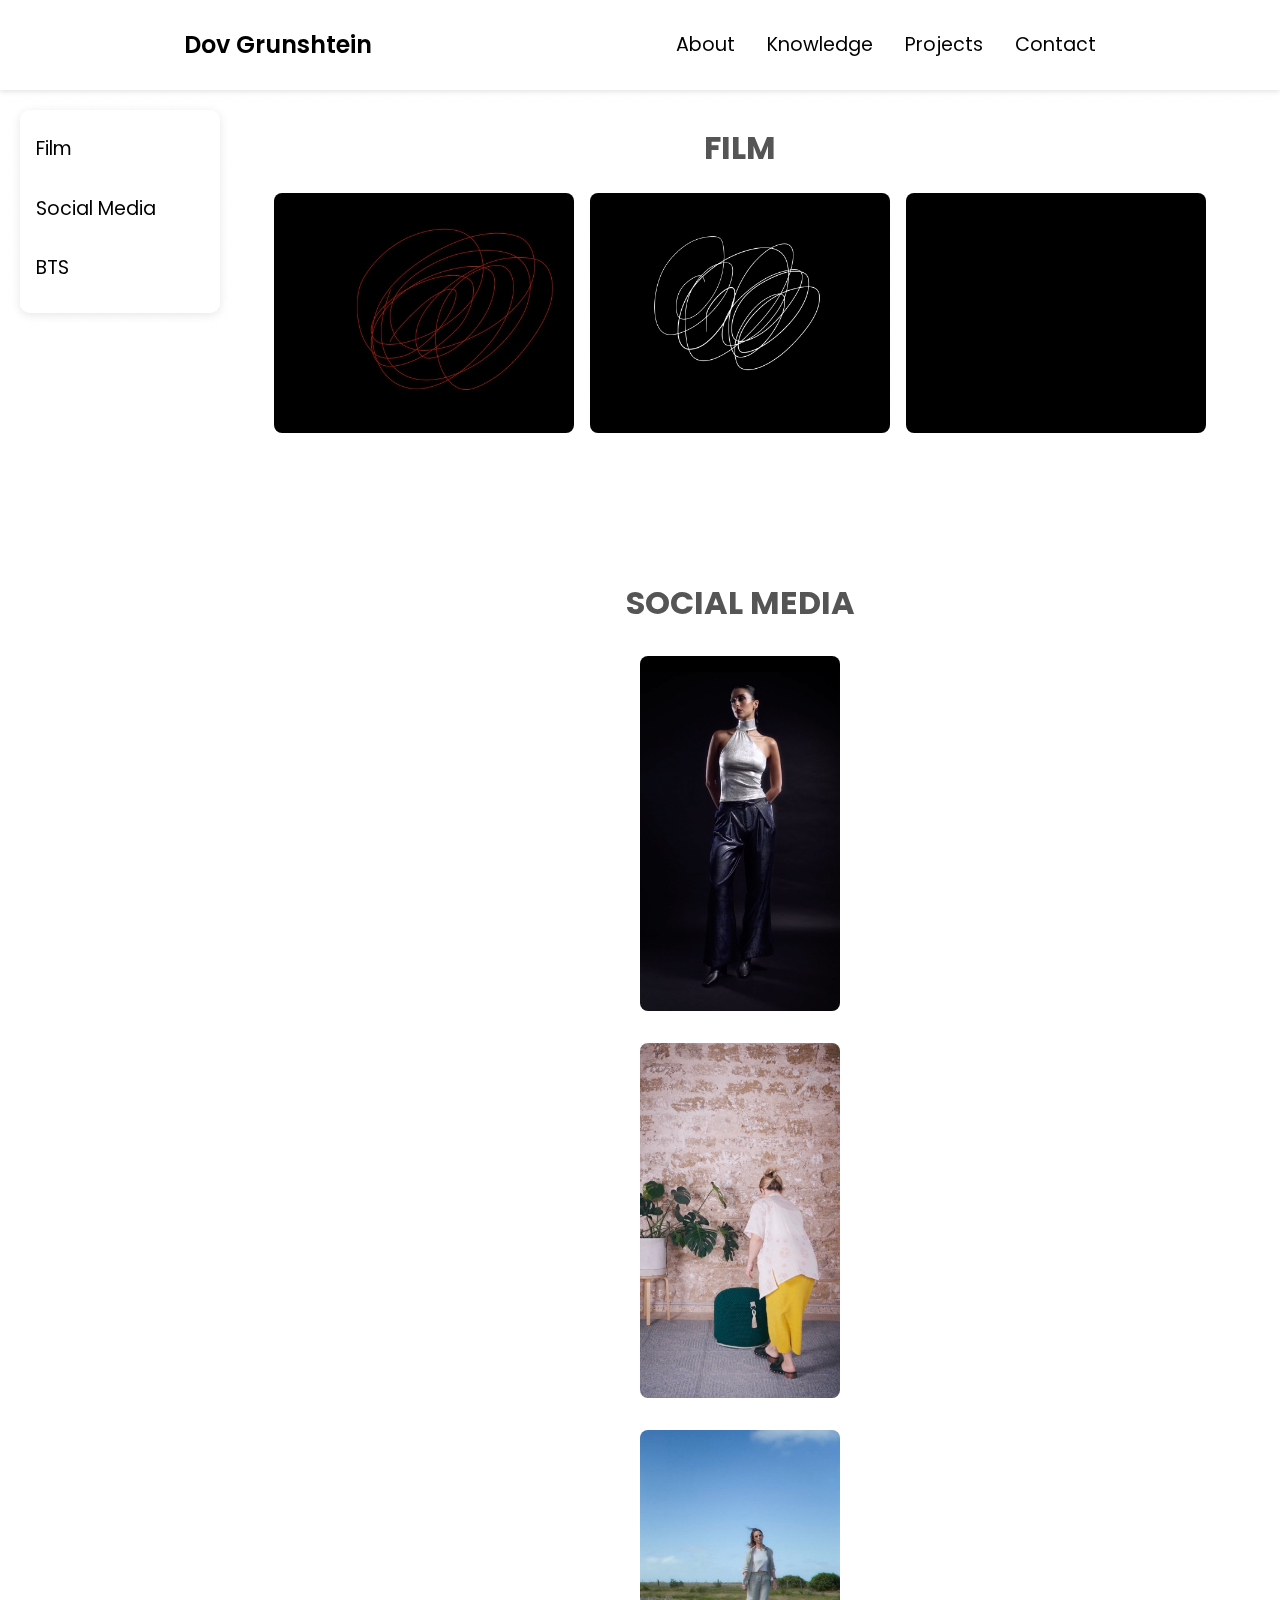
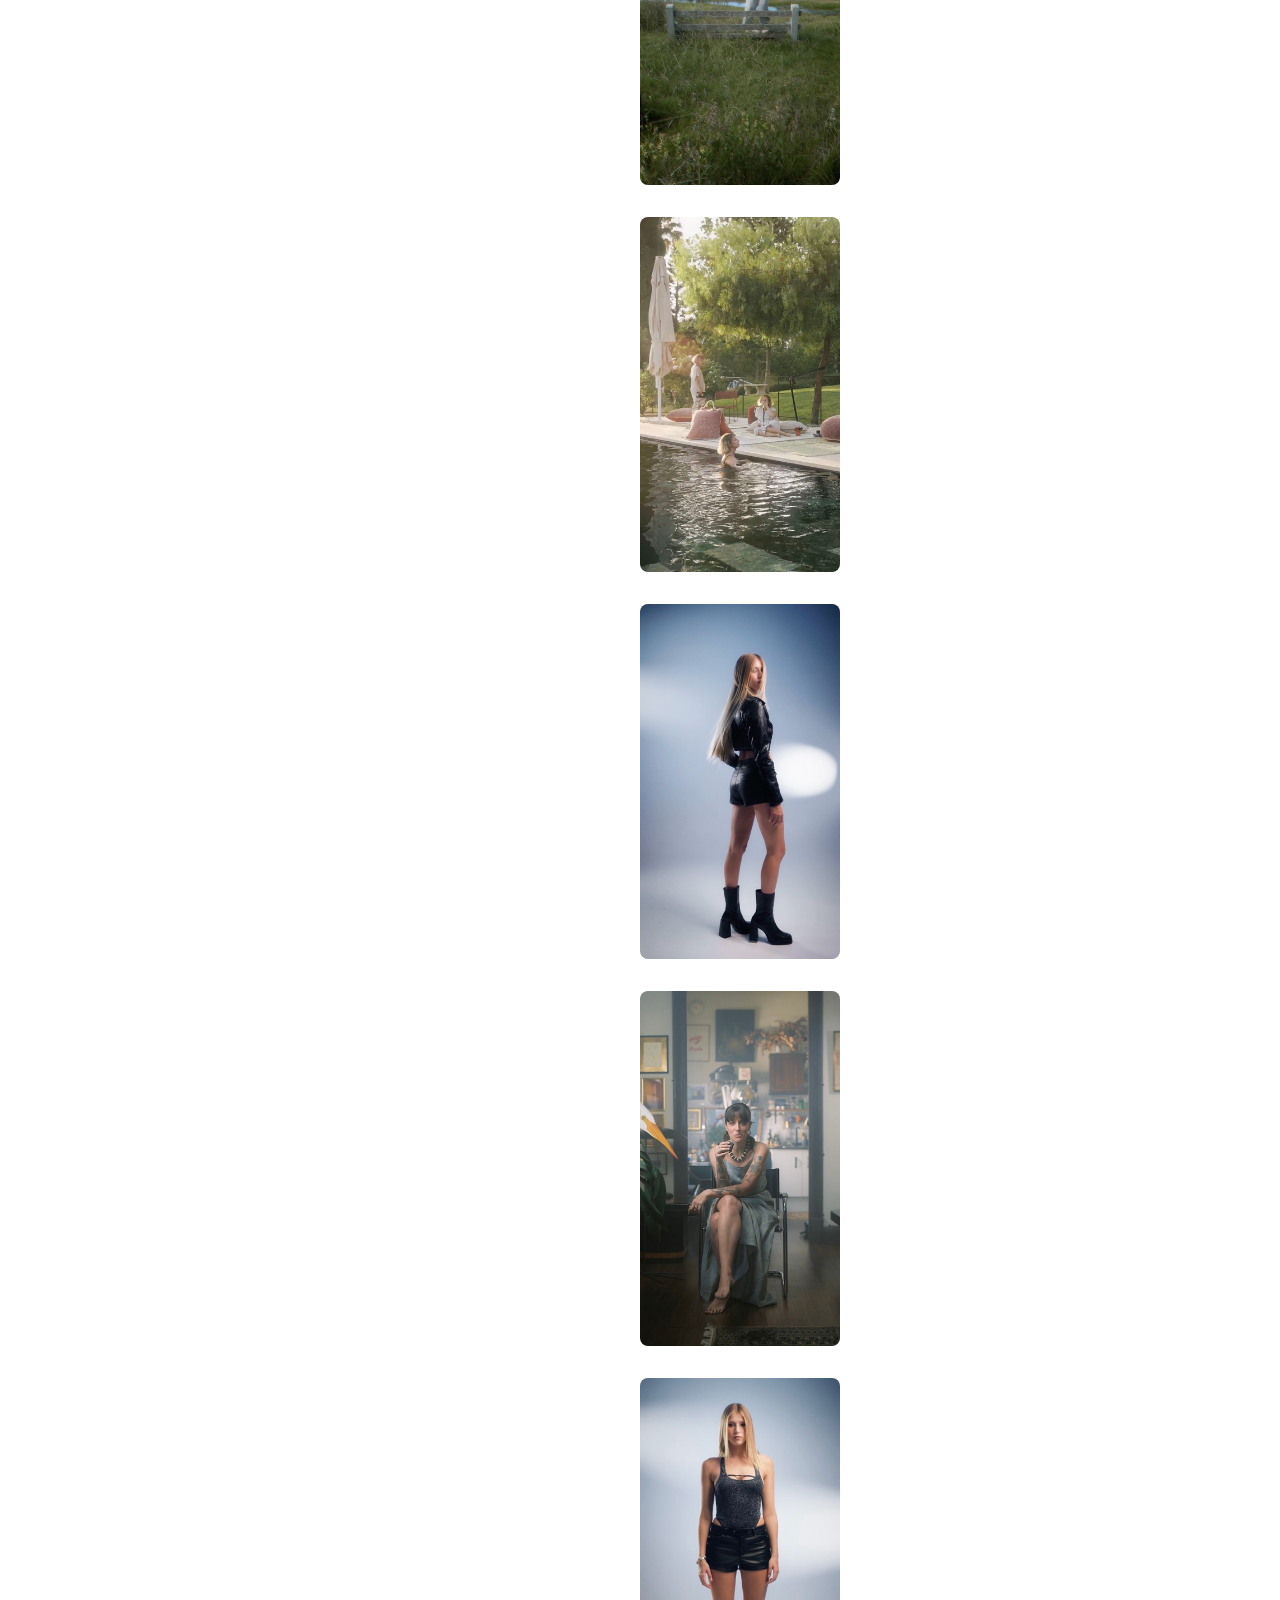
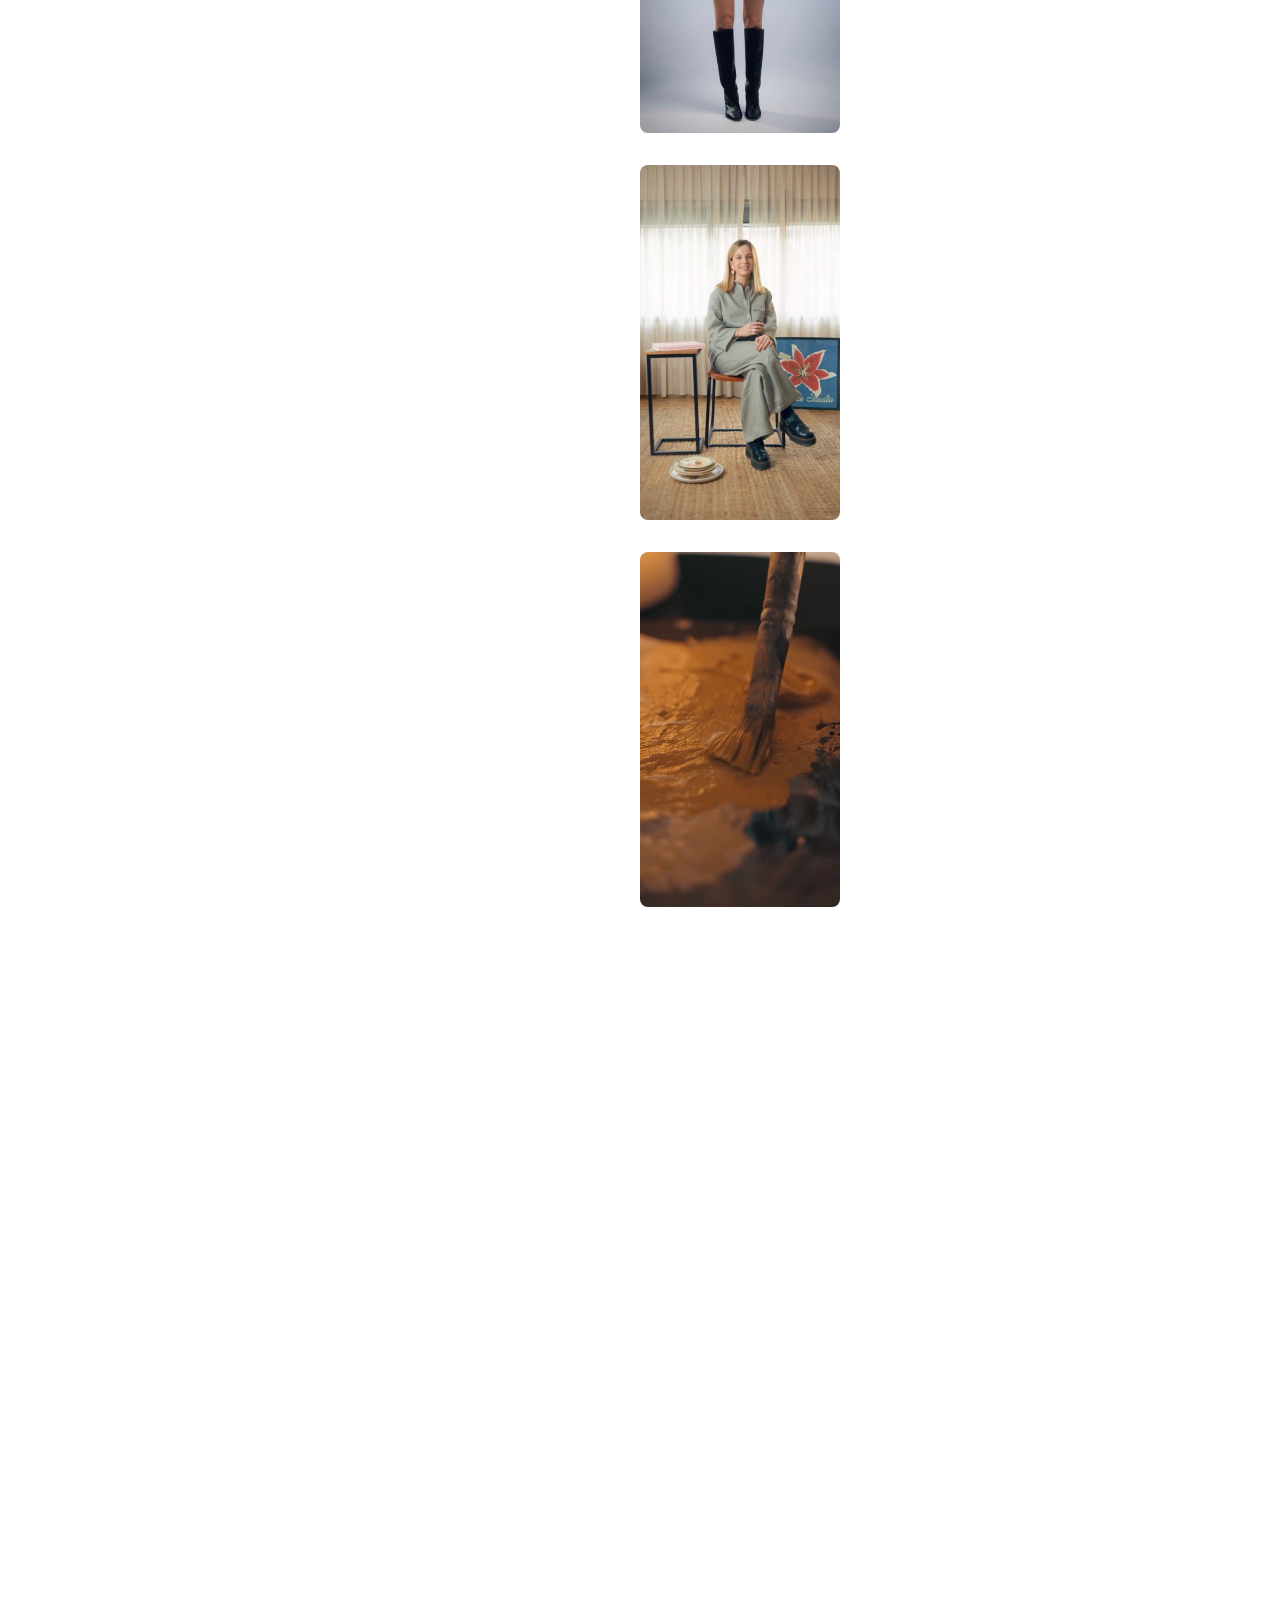
<file: projects.html>
<!DOCTYPE html>
<html lang="en">
  <head>
    <meta charset="UTF-8" />
    <meta name="viewport" content="width=device-width, initial-scale=1.0" />
    <title>Video Sections</title>
    <link rel="stylesheet" href="style.css" />
    <link rel="stylesheet" href="mediaqueries.css" media="print" onload="this.media='all'" />
    <style>
      .logo a {
        cursor: default;
      }
    </style>
  </head>
  <body>
    <!-- DESKTOP NAV -->
    <nav id="desktop-nav">
      <div class="logo"><a href="index.html">Dov Grunshtein</a></div>
      <div>
        <ul class="nav-links">
          <li><a href="index.html#about">About</a></li>
          <li><a href="index.html#experience">Knowledge</a></li>
          <li><a href="index.html#projects">Projects</a></li>
          <li><a href="index.html#contact">Contact</a></li>
        </ul>
      </div>
    </nav>

    <!-- HAMBURGER NAV -->
    <nav id="hamburger-nav">
      <div class="logo"><a href="index.html">Dov Grunshtein</a></div>
      <div class="hamburger-menu">
        <div class="hamburger-icon" onclick="toggleMenu()">
          <span></span>
          <span></span>
          <span></span>
        </div>
        <div class="menu-links">
          <li><a href="index.html#about" onclick="toggleMenu()">About</a></li>
          <li><a href="index.html#experience" onclick="toggleMenu()">Knowledge</a></li>
          <li><a href="index.html#projects" onclick="toggleMenu()">Projects</a></li>
          <li><a href="index.html#contact" onclick="toggleMenu()">Contact</a></li>
        </div>
      </div>
    </nav>

    <!-- Sidebar -->
    <div class="sidebar">
      <ul>
        <li><a href="#film">Film</a></li>
        <li><a href="#social">Social Media</a></li>
        <li><a href="#bts">BTS</a></li>
      </ul>
    </div>

    <!-- SECTIONS -->
    <section id="film" class="project-section">
      <h2 class="section-title">FILM</h2>
      <div class="video-row horizontal">
        <div class="video-thumbnail" data-video-src="videos/About Especie Humana HD.mp4">
          <img src="thumbnails/videos/About Especie Humana HD_thumb.jpg" alt="About Especie Humana" loading="lazy" />
        </div>
        <div class="video-thumbnail" data-video-src="videos/ThirdVertical.mp4">
          <img src="thumbnails/videos/ThirdVertical_thumb.jpg" alt="Third Vertical" loading="lazy" />
        </div>
        <div class="video-thumbnail" data-video-src="videos/Especie humana.mp4">
          <img src="thumbnails/videos/Especie humana_thumb.jpg" alt="Especie Humana" loading="lazy" />
        </div>
      </div>
    </section>

    <section id="social" class="project-section">
      <h2 class="section-title">SOCIAL MEDIA</h2>
      <div class="video-row vertical">
        <div class="video-thumbnail vertical" data-video-src="videos/Drop 2 - reel 2.aep.mp4">
          <img src="thumbnails/videos/Drop 2 - reel 2.aep_thumb.jpg" alt="Drop 2" loading="lazy" />
            </a>
        </div>
        <div class="video-thumbnail vertical" data-video-src="videos/iota Soft Living 1.MP4">
          <img src="thumbnails/videos/iota Soft Living 1_thumb.jpg" alt="Iota Soft Living" loading="lazy" />
            </a>
        </div>
        <div class="video-thumbnail vertical" data-video-src="videos/Tana6.mp4">
          <img src="thumbnails/videos/Tana6_thumb.jpg" alt="Tana 6" loading="lazy" />
            </a>
        </div>
        <div class="video-thumbnail vertical" data-video-src="videos/Reel 4.mp4">
          <img src="thumbnails/videos/Reel 4_thumb.jpg" alt="Reel 4" loading="lazy" />
            </a>
        </div>
        <div class="video-thumbnail vertical" data-video-src="videos/Main reel 10 - Drop 1 .mp4">
          <img src="thumbnails/videos/Main reel 10 - Drop 1_thumb.jpg" alt="Main Reel 10" loading="lazy" />
            </a>
        </div>
        <div class="video-thumbnail vertical" data-video-src="videos/Ceci Gervaso.mp4">
          <img src="thumbnails/videos/Ceci Gervaso_thumb.jpg" alt="Ceci Gervaso" loading="lazy" />
            </a>
        </div>
        <div class="video-thumbnail vertical" data-video-src="videos/Reel 3.3.mp4">
          <img src="thumbnails/videos/Reel 3.3_thumb.jpg" alt="Reel 3.3" loading="lazy" />
            </a>
        </div>
        <div class="video-thumbnail vertical" data-video-src="videos/Jose 4.mp4">
          <img src="thumbnails/videos/Jose 4_thumb.jpg" alt="Jose 4" loading="lazy" />
            </a>
        </div>
        <div class="video-thumbnail vertical" data-video-src="videos/Pieza 3.mp4">
          <img src="thumbnails/videos/Pieza 3_thumb.jpg" alt="Pieza 3" loading="lazy" />
            </a>
        </div>
    <a href="https://www.youtube.com/watch?v=NaKt1W-xopY" target="_blank">
          <img src="thumbnails/videos/Alfonso_thumb.jpg" alt="Alfonso" loading="lazy" />
            </a>
        </div>
        <div class="video-thumbnail vertical" data-video-src="videos/Dani Kaplan Mirando Cultura.mp4">
          <img src="thumbnails/videos/Dani Kaplan Mirando Cultura_thumb.jpg" alt="Dani Kaplan" loading="lazy" />
            </a>
        </div>
        <div class="video-thumbnail vertical" data-video-src="videos/Reel1.mp4">
          <img src="thumbnails/videos/Reel1_thumb.jpg" alt="Reel 1" loading="lazy" />
            </a>
        </div>
      </div>
    </section>
    
    <section id="bts" class="project-section">
      <h2 class="section-title">BTS</h2>
      <div class="video-row horizontal">
        <div class="video-thumbnail" data-video-src="videos/Amex BTS2.mp4">
          <img src="thumbnails/videos/Amex BTS2_thumb.jpg" alt="Amex BTS" loading="lazy" />
        </div>
        <div class="video-thumbnail" data-video-src="videos/CAPCOM 9.mp4">
          <img src="thumbnails/videos/CAPCOM 9_thumb.jpg" alt="CAPCOM 9" loading="lazy" />
        </div>
      </div>
    </section>

    <!-- Video Popup -->
    <div id="video-popup-overlay">
      <div class="video-popup-container">
        <video id="popup-video" controls preload="none">
          Your browser does not support the video tag.
        </video>
        <button class="close-popup" onclick="closeVideoPopup()">&times;</button>
      </div>
    </div>

    <script src="script.js" defer></script>
  </body>
</html>
</file>
<file: mediaqueries.css>
@media screen and (max-width: 1400px) {
  #profile {
    height: 83vh;
    margin-bottom: 6rem;
  }
  .about-containers {
    flex-wrap: wrap;
  }
  #contact,
  #projects {
    height: fit-content;
  }
}

@media screen and (max-width: 1200px) {
  #desktop-nav {
    display: none;
  }
  #hamburger-nav {
    display: flex;
  }
  #experience,
  .experience-details-container {
    margin-top: 2rem;
  }
  #profile,
  .section-container {
    display: block;
  }
  .arrow {
    display: none;
  }
  section,
  .section-container {
    height: fit-content;
  }
  section {
    margin: 0 5%;
  }
  .section__pic-container {
    width: 275px;
    height: 275px;
    margin: 0 auto 2rem;
  }
  .about-containers {
    margin-top: 0;
  }
}

@media screen and (max-width: 600px) {
  #contact,
  footer {
    height: 40vh;
  }
  #profile {
    height: 83vh;
    margin-bottom: 0;
  }
  article {
    font-size: 1rem;
  }
  footer nav {
    height: fit-content;
    margin-bottom: 2rem;
  }
  .about-containers,
  .contact-info-upper-container,
  .btn-container {
    flex-wrap: wrap;
  }
  .contact-info-container {
    margin: 0;
  }
  .contact-info-container p,
  .nav-links li a {
    font-size: 1rem;
  }
  .experience-sub-title {
    font-size: 1.25rem;
  }
  .logo {
    font-size: 1.5rem;
  }
  .nav-links {
    flex-direction: column;
    gap: 0.5rem;
    text-align: center;
  }
  .section__pic-container {
    width: auto;
    height: 46vw;
    justify-content: center;
  }
  .section__text__p2 {
    font-size: 1.25rem;
  }
  .title {
    font-size: 2rem;
  }
  .text-container {
    text-align: justify;
  }
}
</file>
<file: style.css>
/* GENERAL RESETS AND BASE STYLES */
@import url("https://fonts.googleapis.com/css2?family=Poppins:wght@300;400;500;600&display=swap");

* {
  margin: 0;
  padding: 0;
  box-sizing: border-box;
}

html {
  scroll-behavior: smooth;
  -webkit-overflow-scrolling: touch; /* For smoother scrolling on iOS */
}

body {
  font-family: "Poppins", sans-serif;
  color: rgb(85, 85, 85); /* Default text color */
  background-color: #ffffff; /* Explicit background color */
  display: flex;
  flex-direction: column;
  align-items: center; /* Center direct children of body (nav, main, footer) */
  min-height: 100vh;
  line-height: 1.6; /* Improved default line height */
}

/* Optional: Cool background effect from your CSS */
body::before {
  content: '';
  position: fixed;
  top: 0;
  left: 0;
  width: 100%;
  height: 100%;
  background: linear-gradient(45deg, rgba(230,230,230,0.05) 25%, transparent 25%),
              linear-gradient(-45deg, rgba(230,230,230,0.05) 25%, transparent 25%),
              linear-gradient(45deg, transparent 75%, rgba(230,230,230,0.05) 75%),
              linear-gradient(-45deg, transparent 75%, rgba(230,230,230,0.05) 75%);
  background-size: 20px 20px;
  background-position: 0 0, 0 10px, 10px -10px, -10px 0px;
  opacity: 0.5; /* Adjusted opacity */
  pointer-events: none;
  z-index: -1;
}

p {
  color: rgb(85, 85, 85);
}

a {
  color: black;
  text-decoration: none;
  transition: all 300ms ease;
}

/* MAIN CONTENT WRAPPER */
main {
  width: 100%;
  max-width: 1200px; /* Max width for the main content area */
  padding: 0 1rem; /* Padding on sides for smaller screens */
  display: flex;
  flex-direction: column;
  align-items: center; /* Center sections within main */
  flex-grow: 1; /* Allow main to grow and push footer down */
}

/* NAVIGATION */
nav {
  width: 100%;
  display: flex;
  justify-content: space-around; /* Distributes space between logo and links */
  align-items: center;
  padding: 1rem 2rem; /* Vertical and horizontal padding */
  min-height: 10vh;
  background-color: #fff;
  box-shadow: 0 2px 5px rgba(0, 0, 0, 0.1);
  position: sticky;
  top: 0;
  z-index: 1000;
}

.logo {
  font-size: 1.5rem;
  font-weight: 600;
  white-space: nowrap;
}
.logo a {
  color: black; /* Ensure logo link color */
}

/* Desktop Navigation Links */
#desktop-nav .nav-links {
  display: flex;
  gap: 2rem;
  list-style: none;
  font-size: 1.2rem;
}

#desktop-nav .nav-links a {
  position: relative; /* For hover effect */
}

#desktop-nav .nav-links a::after {
  content: '';
  position: absolute;
  width: 0;
  height: 2px;
  bottom: -5px;
  left: 50%;
  transform: translateX(-50%);
  background-color: #333;
  transition: width 0.3s ease;
}

#desktop-nav .nav-links a:hover::after {
  width: 100%;
}

/* Hamburger Navigation (Initially hidden on desktop) */
#hamburger-nav {
  display: none; /* Hidden by default, shown via media query */
  /* Common nav styles are inherited */
}

.hamburger-menu {
  position: relative; /* For positioning menu-links */
  display: inline-block; /* Allows it to sit nicely with the logo */
}

#hamburger-nav .logo {
  margin-right: auto; /* Pushes hamburger icon to the right */
}

.hamburger-icon {
  display: flex;
  flex-direction: column;
  justify-content: space-between;
  height: 20px;
  width: 25px;
  cursor: pointer;
  transition: all 0.3s ease-in-out;
}

.hamburger-icon span {
  width: 100%;
  height: 2px;
  background-color: black;
  transition: all 0.3s cubic-bezier(0.68, -0.6, 0.32, 1.6);
  transform-origin: left;
}

.hamburger-icon.open span:first-child {
  transform: rotate(45deg) translate(0px, -1px);
}
.hamburger-icon.open span:nth-child(2) {
  opacity: 0;
  transform: translateX(-10px);
}
.hamburger-icon.open span:last-child {
  transform: rotate(-45deg) translate(0px, 1px);
}

.menu-links {
  position: absolute;
  top: calc(100% + 10px); /* Position below hamburger */
  right: 0; /* Align to the right */
  background-color: white;
  width: max-content;
  min-width: 200px;
  max-height: 0;
  overflow: hidden;
  transition: max-height 0.5s cubic-bezier(0.68, -0.6, 0.32, 1.6), opacity 0.5s ease, transform 0.5s cubic-bezier(0.68, -0.6, 0.32, 1.6);
  z-index: 1001;
  box-shadow: 0 4px 15px rgba(0, 0, 0, 0.1);
  border-radius: 8px;
  transform-origin: top right;
  transform: scaleY(0);
  opacity: 0;
}
.menu-links ul { /* Add this if your li elements are directly in .menu-links */
    list-style: none;
    padding: 0;
    margin: 0;
}


.menu-links.open {
  max-height: 300px; /* Adjust as needed */
  transform: scaleY(1);
  opacity: 1;
}

.menu-links li {
  list-style: none;
}

.menu-links a {
  display: block;
  padding: 12px 20px;
  text-align: left;
  font-size: 1.1rem;
  color: black;
  text-decoration: none;
  transition: background-color 0.3s ease, color 0.3s ease;
  white-space: nowrap;
}

.menu-links a:hover {
  background-color: #f0f0f0;
  color: #333;
}


/* SECTIONS */
section {
  width: 100%; /* Sections take full width of their container (main) */
  padding: 5vh 1rem; /* Vertical and horizontal padding, adjust horizontal for mobile */
  margin-bottom: 3rem; /* Equal gap between sections */
  min-height: auto; /* Let content define height, avoid fixed 96vh */
  display: flex;
  flex-direction: column;
  align-items: center; /* Center content horizontally */
  text-align: center; /* Center text by default */
  opacity: 1; /* Changed from 0 to 1 to make sections visible by default */
  transform: translateY(0); /* Changed from translateY(20px) to 0 */
  transition: opacity 0.6s ease-out, transform 0.6s ease-out; /* Smooth transition */
}
section:last-child {
    margin-bottom: 0; /* No margin for the very last section before footer */
}

/* For Intersection Observer animation - now this will add the animation effect */
section.visible {
  animation: fadeInUp 0.6s ease-out forwards;
}

@keyframes fadeInUp {
  from {
    opacity: 0;
    transform: translateY(20px);
  }
  to {
    opacity: 1;
    transform: translateY(0);
  }
}

.section-container {
  display: flex;
  flex-direction: column; /* Default stack */
  align-items: center;
  gap: 2rem;
  width: 100%;
}

/* Titles and Text */
.title {
  font-size: 2.5rem;
  margin-bottom: 1rem;
  color: #333;
}

.section__text__p1 {
  font-size: 1.25rem; /* E.g., "Hello I'm", "Get to know more" */
  margin-bottom: 0.5rem;
}

.section__text__p2 {
  font-size: 1.5rem; /* E.g., "1,2,3 SHOOT!" */
  margin-bottom: 1.5rem;
}

/* PROFILE SECTION */
#profile {
  display: flex;
  flex-direction: column; /* Stack image and text vertically by default */
  justify-content: center;
  align-items: center;
  gap: 2rem;
  min-height: 90vh; /* Adjust as needed */
}

.section__pic-container {
  display: flex;
  justify-content: center;
  align-items: center;
  width: 300px; /* Increased from 250px */
  height: 300px; /* Increased from 250px */
  border-radius: 50%;
  overflow: hidden;
  transition: transform 0.5s ease, filter 0.5s ease;
  filter: grayscale(20%);
}

.section__pic-container:hover {
  transform: scale(1.05);
  filter: grayscale(0%);
  }
.section__pic-container img {
  width: 100%;
  height: 100%;
  object-fit: cover;
}
/* Parallax effect on profile image (optional, from your script) */
#profile .section__pic-container img.parallax-effect {
    /* JS will handle transform */
}


.section__text {
  /* Styles for .section__text__p1, .title, .section__text__p2 are above */
}

#socials-container { /* Assuming this is for future use, currently not in HTML */
  display: flex;
  justify-content: center;
  margin-top: 1rem;
  gap: 1rem;
}
.icon {
  cursor: pointer;
  height: 2rem;
  width: 2rem; /* Ensure square icons */
}

/* BUTTONS */
.btn-container {
  display: flex;
  justify-content: center;
  gap: 1rem;
  margin-top: 1.5rem;
}

.btn {
  font-weight: 600;
  padding: 0.8rem 1.5rem;
  width: auto;
  min-width: 8rem;
  border-radius: 2rem;
  border: rgb(53, 53, 53) 0.1rem solid;
  position: relative; /* For hover effect from your CSS */
  overflow: hidden; /* For hover effect */
  transition: all 0.3s ease;
}
.btn::before { /* Ripple effect from your CSS */
  content: '';
  position: absolute;
  top: 50%;
  left: 50%;
  width: 0;
  height: 0;
  background: rgba(255, 255, 255, 0.2);
  border-radius: 50%;
  transform: translate(-50%, -50%);
  transition: width 0.6s ease, height 0.6s ease;
}
.btn:hover::before {
  width: 300px; /* Adjust size of ripple */
  height: 300px;
}

.btn-color-1, /* Dark background, light text */
.btn-color-2:hover {
  background: rgb(53, 53, 53);
  color: white;
}
.btn-color-1:hover {
  background: rgb(0, 0, 0);
  transform: translateY(-2px);
}

.btn-color-2 { /* Light background, dark text */
  background: none;
  color: rgb(53, 53, 53);
}
/* .btn-color-2:hover is already defined above */


/* ABOUT SECTION */
#about .section-container {
  flex-direction: column; /* Stack image and text container by default */
  gap: 2rem;
  width: 100%;
  max-width: 1200px; /* Limit maximum width */
  margin: 0 auto; /* Center the container */
}

.about-pic-container {
  width: 200px; /* Default size for mobile */
  height: 200px;
  margin: 0 auto; /* Center the image container */
  border-radius: 1rem; /* Add subtle curve to corners */
  overflow: hidden;
}

.about-pic {
  border-radius: 1rem; /* Match container's border radius */
  width: 100%;
  height: 100%;
  object-fit: cover;
}

.about-details-container {
  display: flex;
  flex-direction: column;
  align-items: center;
  gap: 1.5rem;
  width: 100%;
}

.text-container {
  text-align: center;
  width: 100%;
  max-width: 800px; /* Match the width of the boxes */
  margin: 0 auto; /* Center the container */
  padding: 0 1rem; /* Add padding to match box spacing */
}

.text-container p {
  text-align: center;
  hyphens: none;
  width: 100%;
  word-break: keep-all;
  white-space: normal;
}

.about-containers {
  display: flex;
  flex-direction: column; /* Stack on mobile */
  gap: 1.5rem;
  width: 100%;
  justify-content: center;
}

/* Large screens (Desktops) */
@media screen and (min-width: 993px) {
  #about .section-container {
    flex-direction: row; /* Place image and content side by side */
    align-items: flex-start; /* Align items to the top */
    gap: 4rem; /* More space between image and content */
}

  .about-pic-container {
    width: 400px; /* Larger size for desktop */
  height: 400px;
    flex-shrink: 0; /* Prevent image from shrinking */
    border-radius: 1.5rem; /* Slightly larger radius for desktop */
}

  .text-container {
    margin-top: 0; /* Remove top margin to align with picture */
    padding: 0;
    max-width: 800px;
}

  .about-containers {
    flex-direction: row; /* Place boxes side by side */
    justify-content: flex-start; /* Align boxes to the start */
    gap: 2rem;
    flex: 1; /* Take remaining space */
  }

  .details-container {
    flex: 1; /* Make boxes take equal width */
    max-width: none; /* Remove max-width restriction */
  }

  .section__pic-container {
    width: 350px; /* Increased from 300px */
    height: 350px; /* Increased from 300px */
  }
}

.details-container {
  padding: 1.5rem;
  background: white;
  border-radius: 1.5rem;
  border: rgb(200, 200, 200) 0.1rem solid;
  text-align: center;
  width: 100%;
  max-width: 350px;
  margin: 0 auto;
  transition: transform 0.3s ease, box-shadow 0.3s ease;
  position: relative;
}

.details-container:hover {
  transform: translateY(-10px);
  box-shadow: 0 10px 20px rgba(0, 0, 0, 0.1);
}

.details-container::before {
  content: '';
  position: absolute;
  top: 0;
  left: 0;
  width: 100%;
  height: 100%;
  background: linear-gradient(45deg, transparent, rgba(255, 255, 255, 0.1), transparent);
  transform: translateX(-100%);
  transition: transform 0.6s ease;
}

.details-container:hover::before {
  transform: translateX(100%);
}

/* Override animations only for About section */
#about .details-container {
  transition: none;
}

#about .details-container:hover {
  transform: none;
  box-shadow: none;
}

#about .details-container::before {
  display: none;
}

.arrow { /* Generally hidden, but if you use them: */
  display: none; /* Reconsider using arrows for navigation on modern sites */
  /* position: absolute;
  right: -5rem;
  bottom: 2.5rem; */
}

/* KNOWLEDGE (EXPERIENCE) SECTION */
#experience {
  width: 100%;
  padding: 5vh 1rem;
  margin-bottom: 3rem;
  min-height: auto;
  display: flex;
  flex-direction: column;
  align-items: center;
  text-align: center;
  opacity: 1;
}

#experience .section-container {
  display: flex;
  flex-direction: column;
  align-items: center;
  gap: 2rem;
  width: 100%;
}

#experience .about-containers {
  display: flex;
  flex-direction: row;
  justify-content: center;
  gap: 2rem;
  width: 100%;
  max-width: 1200px;
  margin: 0 auto;
  align-items: stretch;
}

#experience .details-container {
  padding: 1.5rem;
  background: white;
  border-radius: 1.5rem;
  border: rgb(200, 200, 200) 0.1rem solid;
  text-align: center;
  flex: 1;
  max-width: 500px;
  min-width: 300px;
  margin: 0;
  display: flex;
  flex-direction: column;
  height: 100%;
}

#experience .details-container:hover {
  transform: none;
  box-shadow: none;
}

#experience .details-container::before {
  display: none;
}

#experience .article-container {
  display: flex;
  flex-wrap: wrap;
  gap: 1rem;
  justify-content: center;
  text-align: center;
  flex: 1;
  align-content: flex-start;
  min-height: 300px; /* Set minimum height to match content */
}

#experience article {
  display: flex;
  align-items: center;
  justify-content: center;
  gap: 0.75rem;
  padding: 0.5rem 0.75rem;
  border-radius: 0.5rem;
  flex-basis: calc(50% - 0.5rem);
  flex-grow: 1;
}

#experience article div {
  display: flex;
  flex-direction: column;
  align-items: center;
  text-align: center;
  gap: 0.25rem;
  min-width: 100px;
}

#experience article .icon {
  cursor: default;
  height: 1.5rem;
  width: 1.5rem;
  margin: 0;
}

#experience article h3 {
  margin: 0;
  font-size: 1rem;
}

#experience article p {
  margin: 0;
  font-size: 0.9rem;
  color: rgb(85, 85, 85);
}

/* Remove animation from Knowledge section */
#experience.visible {
  animation: none;
}

#experience .section-title.visible {
  animation: none;
}

/* PROJECTS SECTION */
#projects .about-containers { /* This holds the project cards */
  flex-direction: column; /* Stack cards vertically by default */
  align-items: center; /* Center cards if they don't fill width */
  gap: 2rem;
}

#projects .details-container.color-container {
  border-color: rgb(163, 163, 163);
  background: rgb(250, 250, 250);
  width: 100%;
  max-width: 380px;
  transition: transform 0.3s ease, box-shadow 0.3s ease;
  position: relative;
  overflow: hidden;
}

#projects .details-container.color-container:hover {
  transform: translateY(-5px);
  box-shadow: 0 5px 15px rgb(167, 167, 167);
}

.project-img {
  border-radius: 1.5rem;
  width: 100%;
  height: 200px;
  object-fit: cover;
  margin-bottom: 1rem;
  transition: transform 0.3s ease;
  will-change: transform; /* Optimize for animations */
}

.project-title {
  margin: 0.5rem 0 1rem 0; /* Top, LR, Bottom */
  color: black;
  font-size: 1.25rem;
}

.project-btn {
  display: block;
  margin: 0 auto;
  transition: all 0.3s ease;
  position: relative;
  z-index: 1; /* Ensure button stays above other elements */
}

/* Remove any conflicting hover effects */
#projects .details-container.color-container::before {
  display: none;
}

/* Mobile screens */
@media screen and (max-width: 768px) {
  #projects .details-container.color-container {
    max-width: 350px;
  }
  
  .project-img {
    height: 180px;
  }
}

/* CONTACT SECTION */
#contact {
  /* General section styles apply */
}
.contact-info-upper-container {
  display: flex;
  flex-direction: column;
  align-items: center;
  gap: 0.5rem; /* Reduced gap between contact items */
  border-radius: 1.5rem;
  border: rgb(200, 200, 200) 0.1rem solid;
  background: rgb(250, 250, 250);
  padding: 1rem; /* Reduced padding */
  width: 100%;
  max-width: 400px; /* Reduced max-width */
}

.contact-info-container {
  display: flex;
  align-items: center;
  justify-content: center;
  gap: 0.5rem; /* Reduced gap between icon and text */
  width: 100%;
  max-width: 280px; /* Reduced max-width */
  transition: transform 0.3s ease;
}

.contact-info-container:hover {
  transform: scale(1.05); /* From your CSS */
}

.contact-info-container p {
  font-size: 0.9rem; /* Slightly smaller font */
  margin: 0;
  white-space: nowrap; /* Prevent text wrapping */
}

.contact-info-container a {
  color: rgb(53, 53, 53);
  position: relative; /* For underline effect */
}

.contact-info-container a::after { /* Underline effect from your CSS */
  content: '';
  position: absolute;
  width: 0;
  height: 1px;
  bottom: -2px;
  left: 0;
  background-color: #000;
  transition: width 0.3s ease;
}

.contact-info-container a:hover::after {
  width: 100%;
}

.contact-icon {
  cursor: default;
  height: 1.25rem; /* Slightly smaller icons */
  width: 1.25rem;
}

.email-icon {
  height: 1.4rem; /* Slightly smaller email icon */
  width: 1.4rem;
}


/* FOOTER SECTION */
footer {
  padding: 0rem 1rem;
  text-align: center;
  background-color: #ffffff;
  color: #333; /* Changed to dark color for better contrast with light background */
  width: 100%;
  margin-top: 0rem; /* Add space between content and footer */
  border-top: 100px solid #ffffff; /* Optional: subtle border to separate from content */
}
footer .nav-links-container {
  margin-bottom: 1rem;
}
footer .nav-links { /* Re-style footer nav links */
    display: flex;
  justify-content: center;
  gap: 1.5rem;
  list-style: none;
  padding: 0;
}
footer .nav-links a {
  color: #333; /* Changed to dark color for better contrast */
  font-size: 1rem;
  position: relative;
}
footer .nav-links a:hover {
  color: #666; /* Darker hover state for better contrast */
}
footer .nav-links a::after { /* Underline for footer links */
  content: '';
    position: absolute;
  width: 0;
  height: 1px;
  bottom: -3px;
    left: 50%;
    transform: translateX(-50%);
  background-color: #fff;
  transition: width 0.3s ease;
}
footer .nav-links a:hover::after {
  width: 100%;
}
footer p {
  font-size: 0.9rem;
  color: #666; /* Darker color for better contrast */
}

/* PICTURES.HTML & PROJECTS.HTML (VIDEO) SPECIFIC STYLES */
.sidebar {
  position: fixed;
  top: calc(10vh + 20px);
  left: 20px;
  width: 200px;
  background-color: rgba(255, 255, 255, 0.59);
  backdrop-filter: blur(5px);
  padding: 1rem;
  border-radius: 10px;
  z-index: 900;
  max-height: calc(90vh - 40px);
  overflow-y: auto;
  box-shadow: 0 2px 10px rgba(0, 0, 0, 0.1);
  transition: transform 0.3s ease;
}

.sidebar ul {
  list-style: none;
  padding: 0;
  margin: 0;
}

.sidebar li {
  margin-bottom: 0.8rem;
}

.sidebar a {
  color: rgb(0, 0, 0);
  text-decoration: none;
  font-size: 1.2rem;
  display: block;
  padding: 0.5rem 0;
  transition: color 0.3s ease;
}

.sidebar a:hover {
  color: var(--primary-color);
}

.sidebar a.active {
  color: var(--primary-color);
  font-weight: bold;
}

/* Add margin to main content to prevent sidebar overlap */
.project-section {
  margin-left: 200px; /* Adjust this value based on your sidebar width */
  padding: 2rem;
  max-width: calc(100% - 200px); /* Ensure content doesn't overflow */
}

/* Responsive adjustments */
@media screen and (max-width: 1200px) {
  .project-section {
    margin-left: 150px;
    max-width: calc(100% - 150px);
  }
}

@media screen and (max-width: 768px) {
  .sidebar {
    display: none; /* Hide sidebar on mobile */
}

.project-section {
    margin-left: 0;
    max-width: 100%;
    padding: 1rem;
  }
}

.gallery {
    display: flex;
    flex-wrap: wrap;
  gap: 1rem;
  justify-content: space-between;
  width: 100%;
}

.gallery img {
  width: calc(25% - 0.75rem); /* Exactly 4 images per row */
  aspect-ratio: 4/5; /* Vertical orientation */
  object-fit: cover;
  border-radius: 8px;
  cursor: pointer;
  transition: transform 0.3s ease;
  min-width: 200px;
}

.gallery img:hover {
  transform: scale(1.02);
}

/* Media query for smaller screens */
@media (max-width: 1200px) {
  .gallery img {
    width: calc(33.333% - 0.75rem); /* 3 images per row */
    min-width: 150px; /* Smaller minimum width for mobile */
  }
}

@media (max-width: 900px) {
  .gallery img {
    width: calc(33.333% - 0.75rem); /* Keep 3 images per row */
    min-width: 120px; /* Even smaller minimum width */
  }
}

@media (max-width: 600px) {
  .gallery img {
    width: calc(33.333% - 0.75rem); /* Keep 3 images per row */
    min-width: 100px; /* Smallest minimum width */
  }
}

#popup-overlay {
  display: none;
  position: fixed;
  top: 0;
  left: 0;
    width: 100%;
  height: 100%;
  background-color: rgba(0, 0, 0, 0.9);
  z-index: 1000;
  justify-content: center;
    align-items: center;
  cursor: pointer;
  opacity: 0;
  transition: opacity 0.3s ease;
  }

#popup-overlay.show {
  display: flex;
  opacity: 1;
  }

  #popup-image {
  max-width: 90%;
  max-height: 90vh;
  object-fit: contain;
  border: 2px solid #fff;
  box-shadow: 0 0 20px rgba(0, 0, 0, 0.5);
  opacity: 0;
  transform: scale(0.95);
  transition: opacity 0.3s ease, transform 0.3s ease;
}

#popup-overlay.show #popup-image {
  opacity: 1;
  transform: scale(1);
}

.gallery img {
  cursor: pointer;
  transition: transform 0.3s ease;
}

.gallery img:hover {
  transform: scale(1.02);
  }

#popup-video-container { /* For video popup */
  position: relative;
  width: 80vw;
  max-width: 960px;
  background-color: #000;
  border-radius: 8px;
  padding:10px;
  }
#popup-video-container video{
    width:100%;
    max-height: 80vh;
    border-radius: 6px;
  }
.close-popup-btn {
    position: absolute;
    top: -15px;
    right: -15px;
    background: white;
    color: black;
    border:none;
    border-radius: 50%;
    width: 30px;
    height: 30px;
    font-size: 20px;
    cursor: pointer;
    display: flex;
    justify-content: center;
    align-items: center;
    box-shadow: 0 2px 5px rgba(0,0,0,0.2);
  }


@keyframes fadeIn {
  from { opacity: 0; transform: scale(0.95); }
  to { opacity: 1; transform: scale(1); }
}

/* VIDEO PROJECT STYLES (from your style.css) */
.project-section { /* This is likely a section on projects.html (videos) */
  /* General section styles apply */
}
.section-title { /* Generic title, ensure it matches .title or has its own styling */
  text-align: center;
  margin-bottom: 20px;
  font-size: 2rem; /* Consistent with .title perhaps */
}
.video-row {
  display: flex;
  flex-wrap: wrap;
  gap: 1rem;
  margin-bottom: 2rem;
  }

.video-row.horizontal {
  flex-direction: row;
  }

.video-row.vertical {
  flex-direction: column;
  }

.video-thumbnail {
  position: relative;
  cursor: pointer;
  overflow: hidden;
  border-radius: 8px;
  transition: transform 0.3s ease;
  width: 300px; /* Default width for horizontal thumbnails */
  height: 240px; /* Default height for horizontal thumbnails (4:3 ratio) */
}

.video-thumbnail.vertical {
  width: 200px; /* Width for vertical thumbnails */
  height: 355px; /* Height for vertical thumbnails (9:16 ratio) */
}

.video-row.vertical .video-thumbnail {
  margin: 0.5rem;
}

.video-thumbnail:hover {
  transform: scale(1.02);
  }

.video-thumbnail img {
  width: 100%;
  height: 100%;
  object-fit: cover;
  display: block;
  }

/* ADD VIDEO FORM STYLING (if used) */
#add-video-form {
    background-color: #f9f9f9;
    padding: 1.5rem;
    border-radius: 8px;
    margin-top: 1.5rem;
    box-shadow: 0 2px 10px rgba(0,0,0,0.1);
    width: 100%;
    max-width: 500px; /* Limit form width */
}
#add-video-form label {
    display: block;
    margin-bottom: 0.5rem;
    font-weight: 500;
}
#add-video-form input[type="text"],
#add-video-form select,
#add-video-form button {
    width: 100%;
    padding: 0.75rem;
    margin-bottom: 1rem;
    border-radius: 4px;
    border: 1px solid #ddd;
}
#add-video-form button {
    background-color: #333;
    color: white;
    cursor: pointer;
    border: none;
  }
#add-video-form button:hover {
    background-color: #555;
  }


/* SCROLL TO TOP BUTTON */
.scroll-to-top {
  position: fixed;
  bottom: 20px;
  right: 20px;
  width: 45px;
  height: 45px;
  background-color: rgba(0, 0, 0, 0.6);
  backdrop-filter: blur(5px); /* From your CSS */
  color: white;
  border-radius: 50%;
  display: flex;
  justify-content: center;
  align-items: center;
  cursor: pointer;
  opacity: 0;
  visibility: hidden;
  transition: all 0.3s ease;
  z-index: 999;
  border: none;
}
.scroll-to-top.visible {
  opacity: 1;
  visibility: visible;
}
.scroll-to-top:hover {
  background-color: rgba(0, 0, 0, 0.9); /* Darker on hover */
  transform: translateY(-5px) scale(1.1); /* Enhanced hover from your CSS */
}
.scroll-to-top::before {
  content: "↑";
  font-size: 24px;
  line-height: 1;
}

/* MEDIA QUERIES */

/* Large screens (Desktops) - styles above are mostly for this */
@media screen and (min-width: 993px) {
    body.gallery-page main, body.video-projects-page main {
        padding-left: 230px; /* Space for fixed sidebar + gap */
        max-width: calc(100% - 230px); /* Adjust main content width */
    }
     #experience .about-containers { /* For Software/Languages columns */
        flex-direction: row; /* Side by side */
        align-items: flex-start; /* Align tops */
    }
    #experience .about-containers > .details-container {
        flex: 1; /* Make them share space */
    }
     #projects .about-containers { /* Project cards in a row */
        flex-direction: row;
        flex-wrap: wrap; /* Allow wrapping */
        justify-content: center; /* Center the cards */
    }
    #projects .details-container.color-container {
        width: calc(33.333% - 1.5rem); /* Approx 3 cards per row */
        min-width: 300px; /* Min width for a card */
    }
}


/* Medium screens (Tablets) */
@media screen and (max-width: 992px) {
  nav { padding: 1rem; min-height: 8vh;}
  .logo { font-size: 1.3rem; }
  #desktop-nav .nav-links { font-size: 1.1rem; gap: 1.5rem; }

  .title { font-size: 2.2rem; }
  .section__text__p1 { font-size: 1.1rem; }
  .section__text__p2 { font-size: 1.3rem; }
  .btn { padding: 0.7rem 1.3rem; font-size: 0.9rem; }

  #profile { gap: 1.5rem; }
  .section__pic-container { width: 200px; height: 200px; }
  .about-pic-container { width: 180px; height: 180px; }

  .about-containers { /* Experience/MoreThan boxes and Software/Language boxes */
    flex-direction: row; /* Side-by-side for tablets */
    flex-wrap: wrap;
    justify-content: center;
}
  .about-containers > .details-container { /* Children of .about-containers */
     width: calc(50% - 1rem); /* Two items per row */
     min-width: 280px;
}

  article { /* Skill items */
    flex-basis: calc(50% - 0.5rem);
}

  #projects .about-containers {
     flex-direction: row;
     flex-wrap: wrap;
     justify-content: center;
  }
  #projects .details-container.color-container { /* Project cards */
      width: calc(50% - 1rem); /* Two project cards per row */
      min-width: 280px;
  }

  /* Sidebar for gallery/video pages on tablets */
  .sidebar {
    display: block; /* Show sidebar */
    left: 1rem;
    top: calc(8vh + 1rem); /* Adjust based on nav height */
    max-height: calc(100vh - 8vh - 2rem);
    width: 180px; /* Slightly narrower sidebar */
  }
  body.gallery-page main, body.video-projects-page main {
    padding-left: 200px; /* Adjust padding for narrower sidebar */
    max-width: calc(100% - 200px);
  }
  .gallery {
    grid-template-columns: repeat(auto-fill, minmax(200px, 1fr));
  }
  .gallery img { height: 200px; }

  .video-row.horizontal video { max-width: 400px; }
  .video-row.vertical video { max-width: 240px; }
}


/* Small screens (Smartphones) */
@media screen and (max-width: 768px) {
  #desktop-nav { display: none; }
  #hamburger-nav { display: flex; } /* Show hamburger nav */
  nav { padding: 0.8rem 1rem; }
  .hamburger-icon { right: 1rem; } /* Adjust position from default if needed */

  main { padding: 0 0.5rem; } /* Less horizontal padding for main content */
  section { padding: 4vh 0.5rem; margin-bottom: 2.5rem; } /* Less horizontal section padding */

  .title { font-size: 1.8rem; }
  .section__text__p1 { font-size: 1rem; }
  .section__text__p2 { font-size: 1.2rem; }

  #profile {
    min-height: auto;
    padding-top: 11rem; /* Add more space at the top */
    padding-bottom: 10rem;
}
  .section__pic-container { width: 150px; height: 150px; }
  .about-pic-container { width: 130px; height: 130px; }
  
  .about-containers { /* Experience/MoreThan, Software/Languages, Project Cards */
    flex-direction: column; /* Stack all these card groups vertically */
    align-items: center; /* Center cards in the column */
  }
  .about-containers > .details-container,
  #projects .details-container.color-container {
      width: 100%; /* Full width for stacked cards */
      max-width: 350px; /* Max width for single column cards */
  }

  article { /* Skill items */
    flex-basis: 100%; /* Full width for articles */
  }
  .project-img { height: 180px; }

  .contact-info-upper-container { padding: 1rem; max-width: 100%;}
  .contact-info-container { max-width: 100%; justify-content: center;}
  .contact-info-container p { font-size: 0.9rem; }

  /* Sidebar becomes a bottom bar on mobile */
  .sidebar {
    position: fixed;
  left: 0;
    bottom: 0;
    top: auto;
    transform: none;
  width: 100%;
    background-color: rgba(234, 234, 234, 0.95);
    padding: 0.5rem;
    border-radius: 0;
    border-top: 1px solid #ccc;
    z-index: 1000; /* Ensure above content but below popups */
    max-height: none;
    overflow-x: auto; /* Horizontal scroll for many items */
    overflow-y: hidden;
    white-space: nowrap;
    box-shadow: 0 -2px 5px rgba(0,0,0,0.1);
}
  .sidebar ul {
    display: flex;
    justify-content: flex-start; /* Align to start for scrolling */
    gap: 1rem;
    padding: 0 0.5rem;
  }
  .sidebar li { margin-bottom: 0; flex-shrink: 0; }
  .sidebar a { font-size: 0.9rem; padding: 0.3rem 0.5rem; }

  body.gallery-page main, body.video-projects-page main {
    padding-left: 0; /* No left padding */
    padding-bottom: 70px; /* Space for bottom sidebar, adjust if sidebar height changes */
    max-width: 100%;
  }
  .gallery {
    grid-template-columns: repeat(auto-fill, minmax(150px, 1fr));
    gap: 0.5rem;
}
  .gallery img { height: 150px; border-radius: 6px; }

  .video-row.horizontal, .video-row.vertical { flex-direction: column; align-items: center; }
  .video-row.horizontal video, .video-row.vertical video { width: 100%; max-width: 300px; height: auto; }


  .scroll-to-top {
    bottom: 80px; /* Adjust if sidebar is present at bottom */
    right: 15px;
    width: 40px;
    height: 40px;
}
  .scroll-to-top::before { font-size: 20px; }

  #popup-video-container { width: 90vw; }

  .text-container {
    max-width: 500px; /* Keep consistent with boxes */
    padding: 0 1rem;
}

  .text-container p {
    text-align: center;
    word-break: keep-all;
    hyphens: none;
}

  .article-container {
    justify-content: center;
    gap: 0.5rem;
}

  article {
    flex-basis: 100%;
    justify-content: center; /* Center content horizontally */
    padding: 0.5rem;
    gap: 1rem;
  }

  article div {
    min-width: 120px; /* Slightly wider on mobile for better alignment */
  }

  article .icon {
    margin: 0;
    flex-shrink: 0;
  }

  article h3 {
    margin: 0;
    font-size: 1rem;
  }

  article p {
    margin: 0;
    font-size: 0.9rem;
}
}

/* Safe area insets for modern mobile devices */
@supports (padding: max(0px)) {
  body {
    padding-left: env(safe-area-inset-left);
    padding-right: env(safe-area-inset-right);
}
  .sidebar { /* When it's a bottom bar */
    padding-bottom: max(0.5rem, env(safe-area-inset-bottom));
  }
   nav#hamburger-nav, nav#desktop-nav {
    padding-top: max(1rem, env(safe-area-inset-top));
}
.scroll-to-top {
     bottom: max(20px, calc(env(safe-area-inset-bottom) + 20px));
     right: max(20px, env(safe-area-inset-right));
}
  @media screen and (max-width: 768px) {
.scroll-to-top {
        bottom: max(80px, calc(env(safe-area-inset-bottom) + 80px)); /* Above bottom sidebar */
    }
  }
}

/* Mobile screens */
@media screen and (max-width: 768px) {
  .details-container {
    margin: 0 auto; /* Ensure center alignment on mobile */
    text-align: center;
}
}

/* Large screens (Desktops) */
@media screen and (min-width: 993px) {
  .details-container {
    flex: 1;
    max-width: none;
    margin: 0; /* Remove auto margin for desktop layout */
  }
}

#projects .btn-color-2 {
  background: none;
  color: rgb(53, 53, 53);
  border: rgb(53, 53, 53) 0.1rem solid;
  transition: all 0.3s ease;
}

#projects .btn-color-2:hover {
  background: #9999997d; /* Light red color */
  color: white;
  border-color: #000000;
  transform: translateY(-2px);
}

#projects .btn-color-2::before {
  background: rgba(204, 204, 204, 0.116); /* Matching red with opacity */
}

/* Large screens (Desktops) */
@media screen and (min-width: 993px) {
  #experience .about-containers {
    flex-direction: row;
    justify-content: center;
    gap: 2rem;
}

  #experience .details-container {
    flex: 1;
    max-width: none;
    min-width: 300px;
  height: 100%;
}

  #experience .article-container {
    min-height: 300px; /* Ensure equal height on desktop */
  }
}

.video-thumbnail {
  position: relative;
  cursor: pointer;
  overflow: hidden;
  border-radius: 8px;
  transition: transform 0.3s ease;
}

.video-thumbnail:hover {
  transform: scale(1.02);
}

.video-thumbnail img {
  width: 100%;
  height: 100%;
  object-fit: cover;
  display: block;
}

.video-thumbnail::after {
  content: '▶';
  position: absolute;
  top: 50%;
  left: 50%;
  transform: translate(-50%, -50%);
  color: white;
  font-size: 2rem;
  text-shadow: 0 0 10px rgba(0, 0, 0, 0.5);
  opacity: 0;
  transition: opacity 0.3s ease;
}

.video-thumbnail:hover::after {
  opacity: 1;
}

#video-popup-overlay {
  display: none;
  position: fixed;
  top: 0;
  left: 0;
  width: 100%;
  height: 100%;
  background-color: rgba(0, 0, 0, 0.9);
  z-index: 1000;
  justify-content: center;
  align-items: center;
}

.video-popup-container {
  position: relative;
  width: 80%;
  max-width: 1200px;
}

#popup-video {
  width: 100%;
  height: auto;
  max-height: 80vh;
  display: block;
}

.close-popup {
  position: absolute;
  top: -40px;
  right: 0;
  background: none;
  border: none;
  color: white;
  font-size: 2rem;
  cursor: pointer;
  padding: 5px;
}

.image-row {
  display: flex;
  flex-wrap: wrap;
  gap: 1rem;
  margin-bottom: 2rem;
  justify-content: space-between;
}

.image-row.horizontal {
  flex-direction: row;
}

.image-row.vertical {
  flex-direction: column;
}

.image-container {
  position: relative;
  cursor: pointer;
  overflow: hidden;
  border-radius: 8px;
  transition: transform 0.3s ease;
  width: calc(25% - 0.75rem); /* Exactly 4 images per row */
  aspect-ratio: 4/5; /* Vertical orientation */
  min-width: 200px;
}

.image-row.vertical .image-container {
  width: 200px;
  height: 250px; /* Maintains 4:5 ratio */
}

.image-container:hover {
  transform: scale(1.02);
}

.image-container img {
  width: 100%;
  height: 100%;
  object-fit: cover;
  display: block;
}

/* Media query for smaller screens */
@media (max-width: 1200px) {
  .image-container {
    width: calc(33.333% - 0.75rem); /* 3 images per row */
  }
}

@media (max-width: 900px) {
  .image-container {
    width: calc(50% - 0.75rem); /* 2 images per row */
  }
}

@media (max-width: 600px) {
  .image-container {
    width: 100%; /* 1 image per row */
  }
}
</file>
